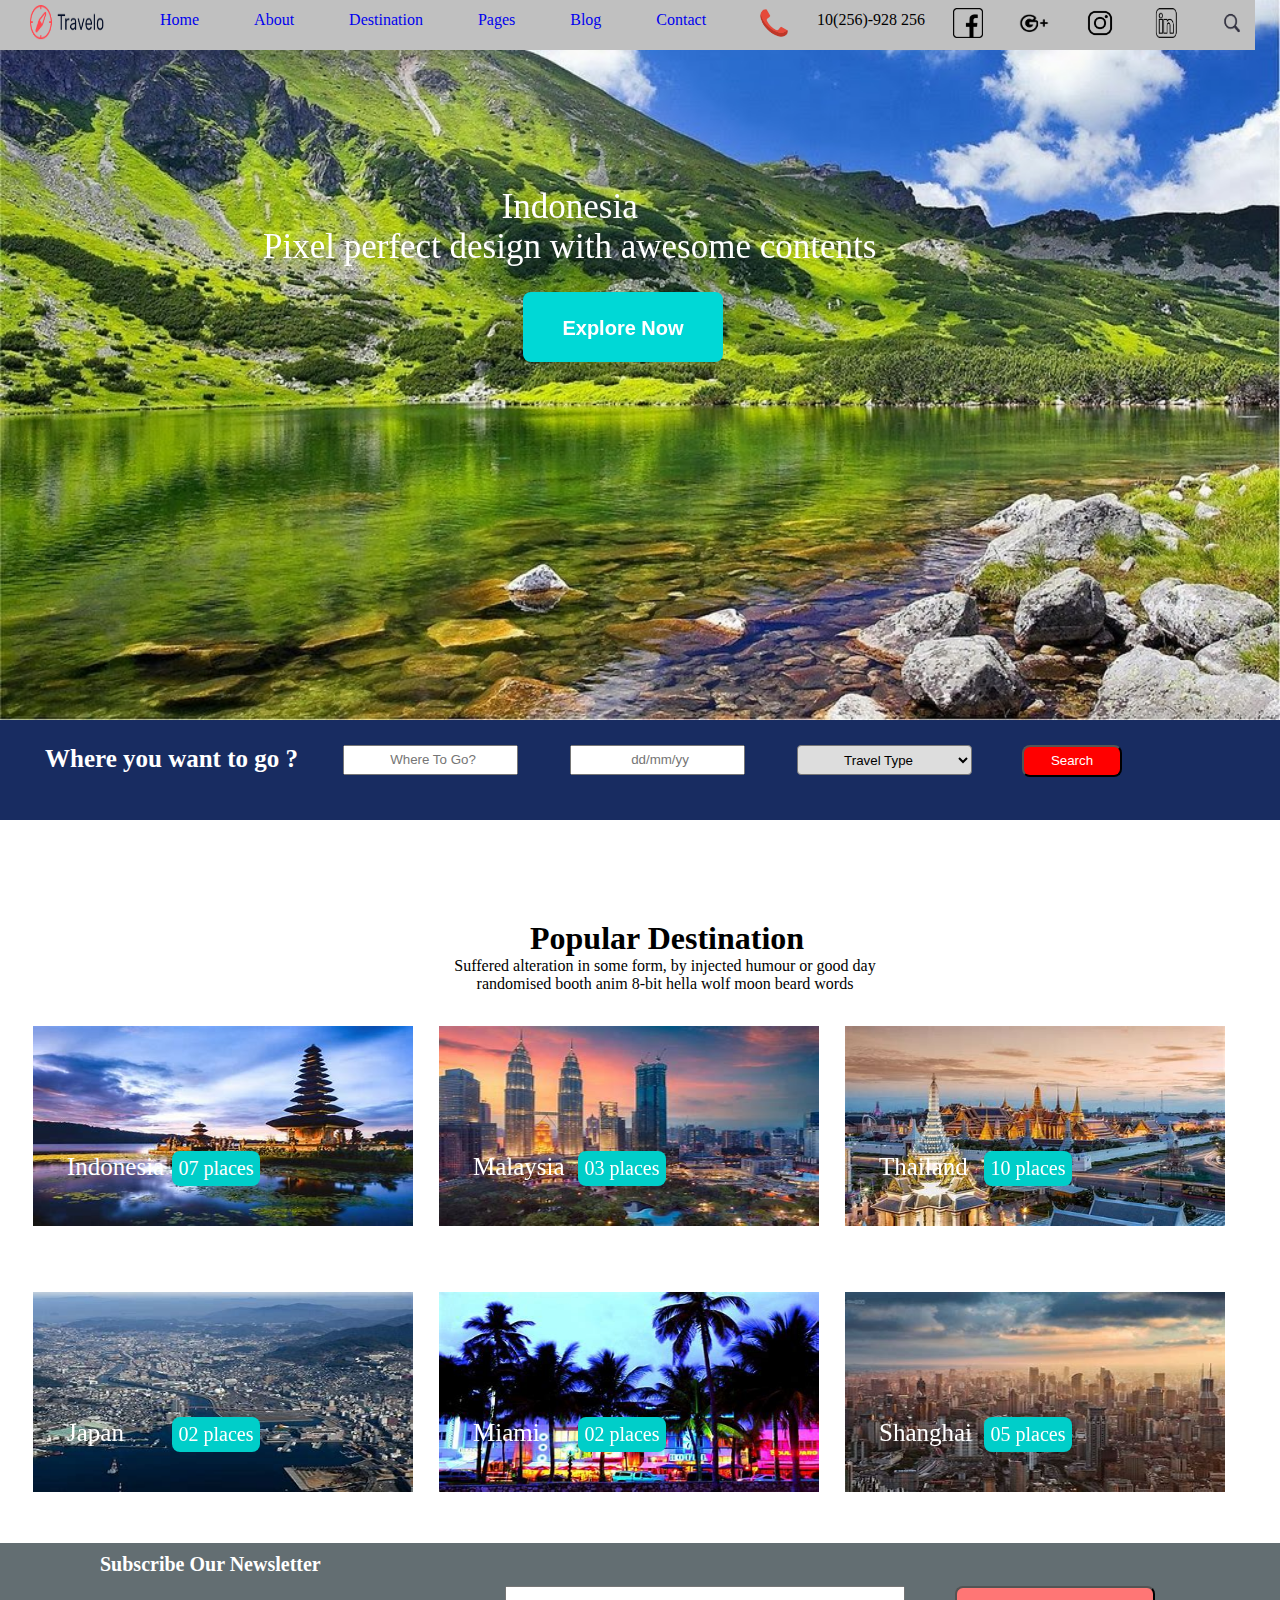
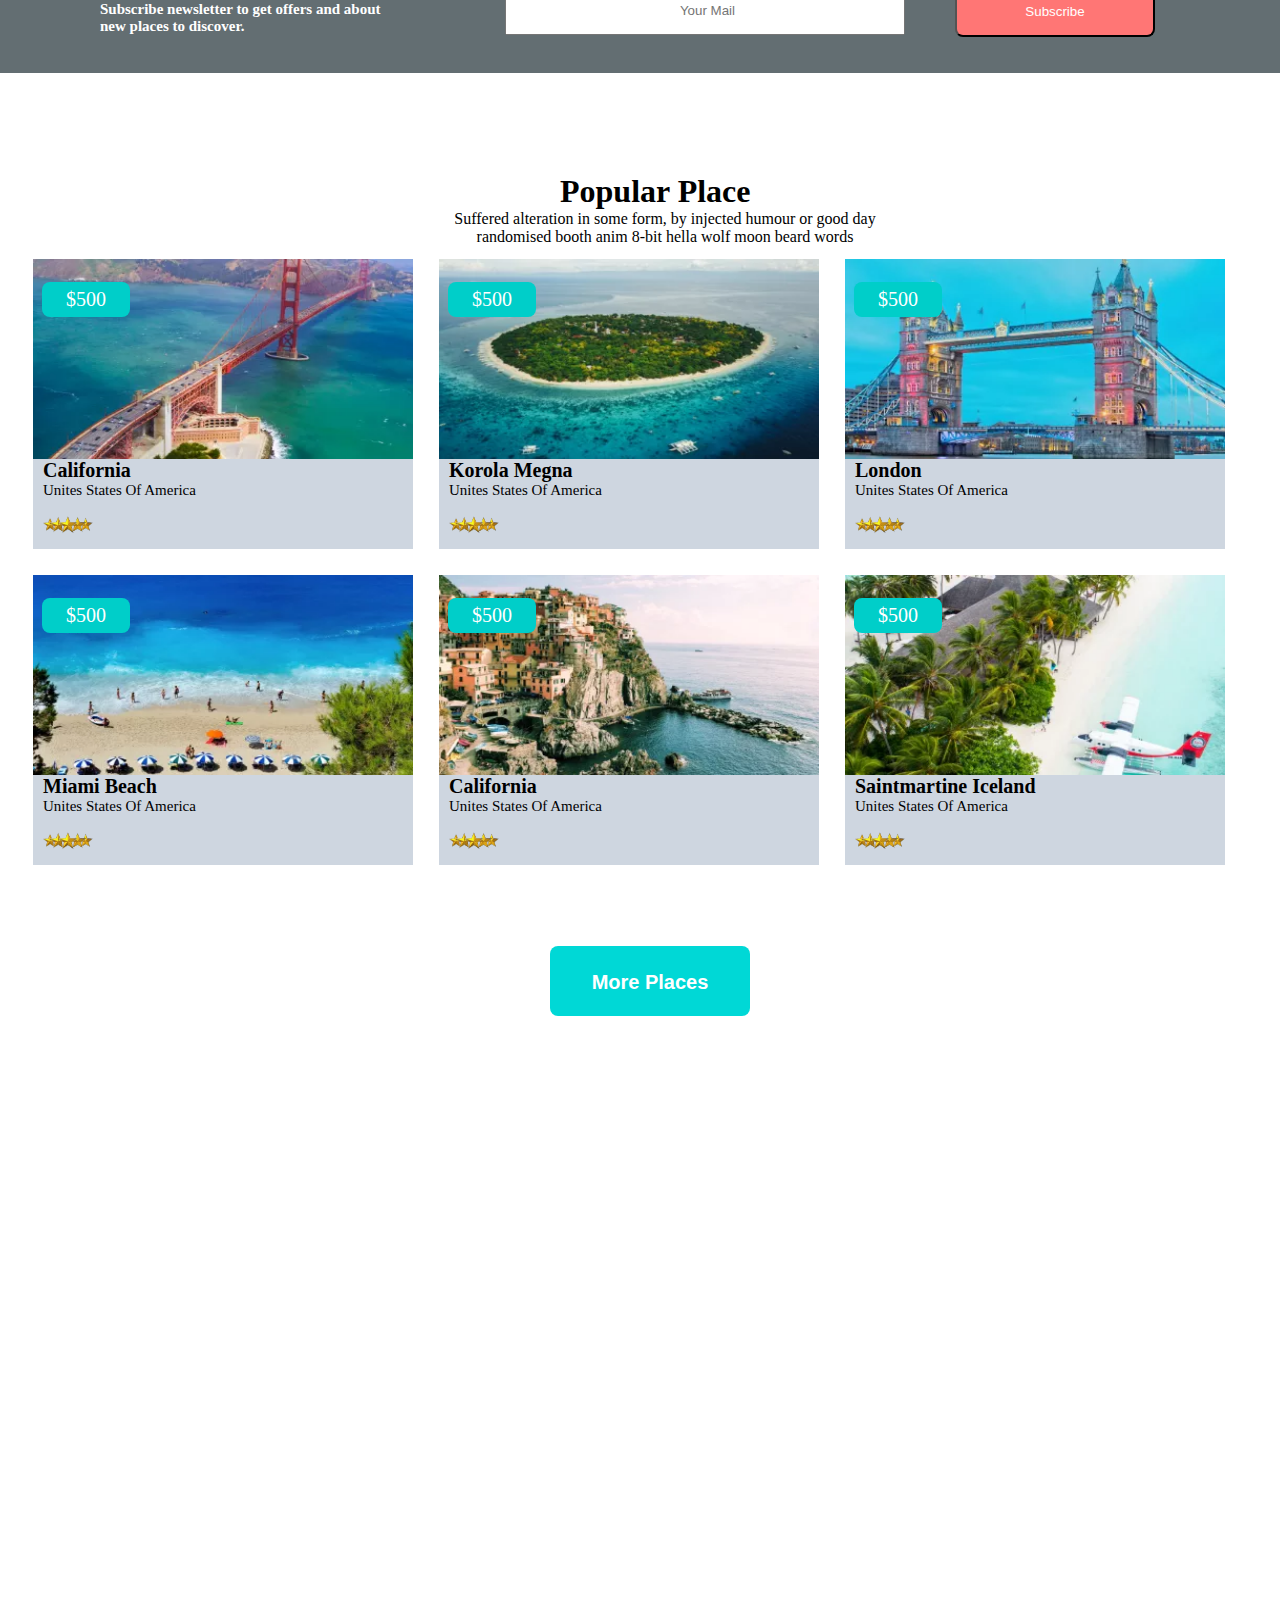
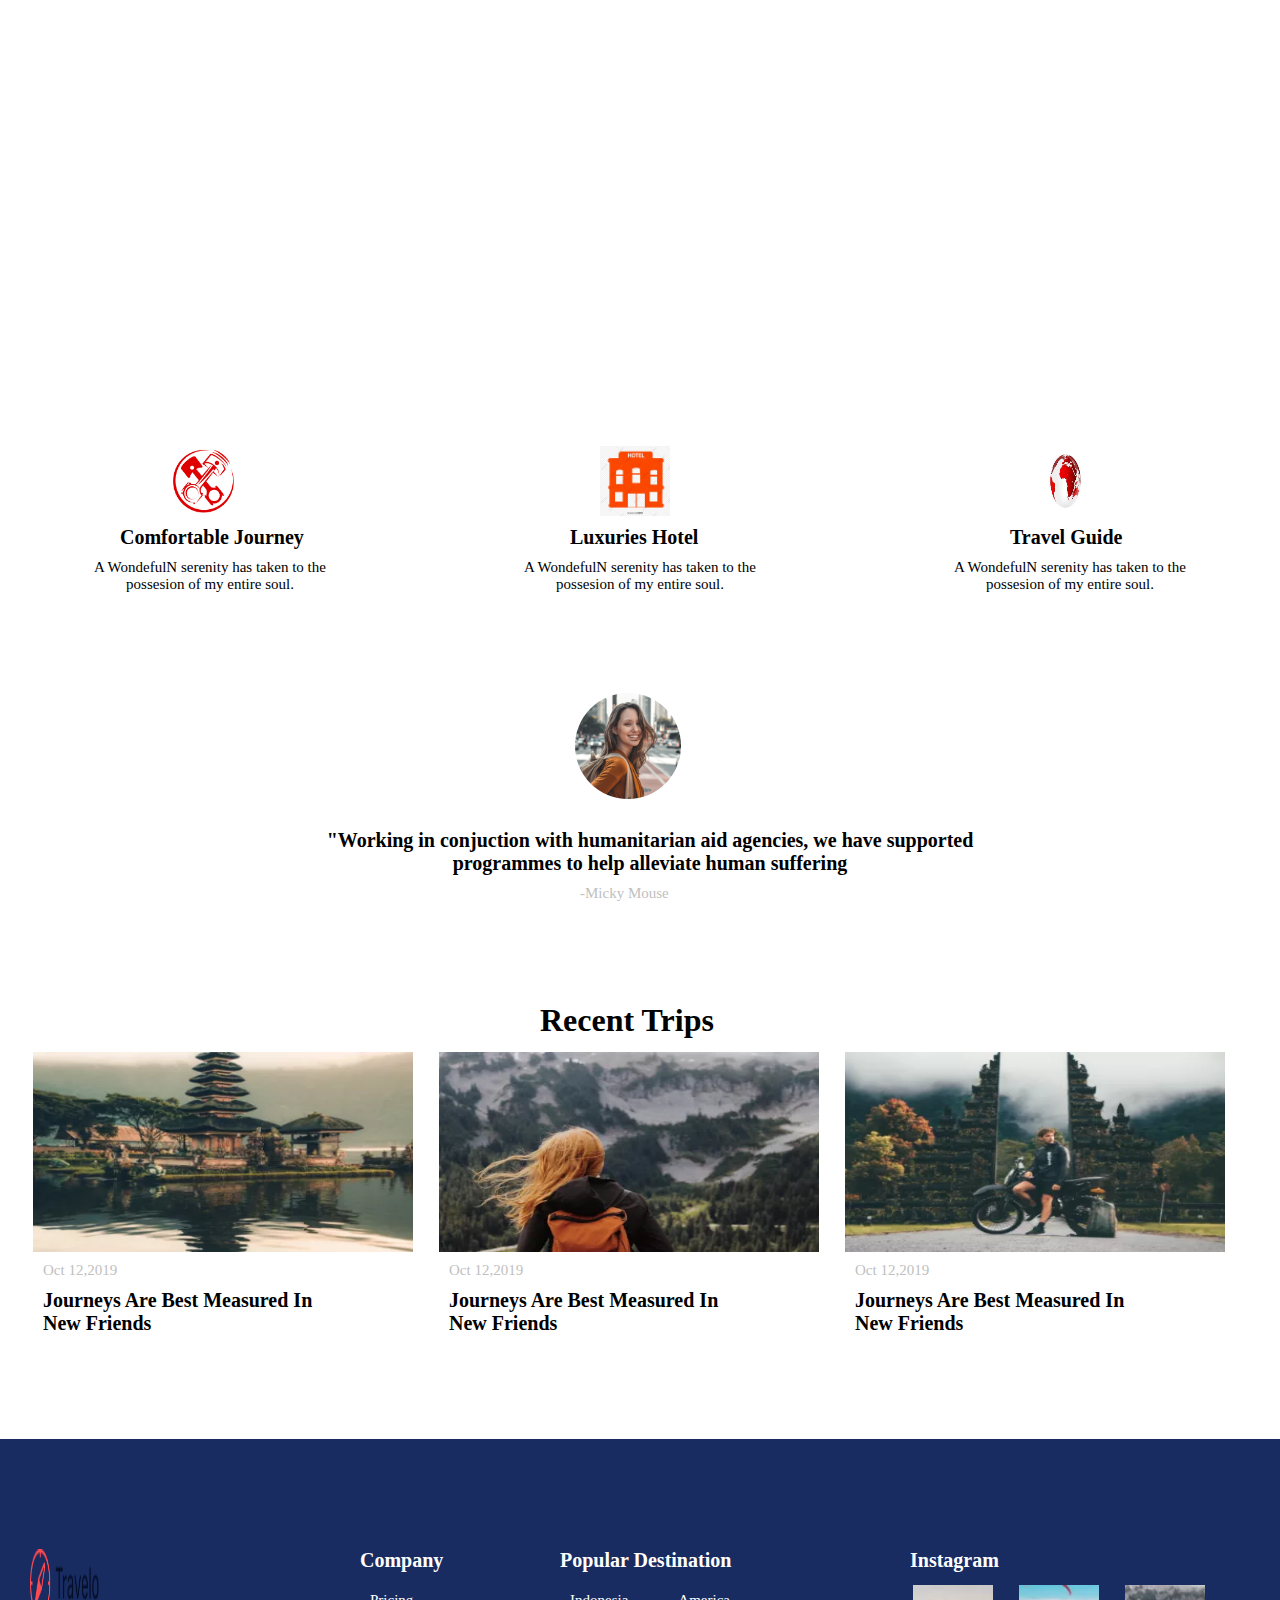
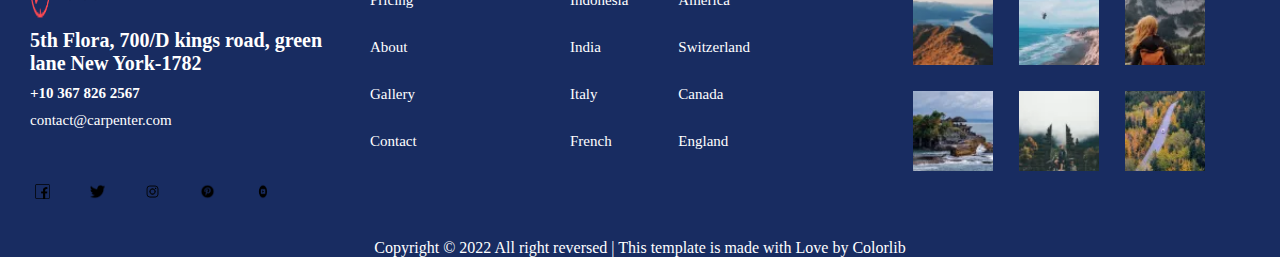
<file: index.html>
<!DOCTYPE hmtl>
<html>

	<head>
		<title>Tugas UTS Web Development</title>
		<link rel = "stylesheet" type="text/css" href="Uts.css">
	</head>
	
	<body>
		<div class="container">
	<header>
		<div class="Atas">
		
		<div class="Kiri">
		<img src="images/logo.png">
		</div>
		
		<div class="Kanan">
			<nav>
				<ul>
					<li><a href="#">Home</a></li>
					<li><a href="#">About</a></li>
					<li><a href="#">Destination</a></li>
					<li><a href="#">Pages</a>
				<ul>
					<li><a href="#">Destination Details</a></li>
					<li><a href="#">Elements</a></li>
					</li>
				</ul>
					<li><a href="#">Blog</a>
				<ul>
					<li><a href="blog.html">Blog</a></li>
					<li><a href="#">Single-Blog</a></li>
				</ul>
					</li>
					<li><a href="map.html">Contact</a></li>
		
					<li><img src="images/1.png"></li>
					<li>10(256)-928 256</li>
					<li><img src="images/2.png"></li>
					<li><img src="images/3.png"></li>
					<li><img src="images/4.png"></li>
					<li><img src="images/5.png"></li>
					<li><img src="images/6.png"></li>
				</ul>
			</nav>
		</div>
		
		</div>
	</header>
		</div>
	</body>
	
	<article>
		<div class="foto">
		
			<a  target="_blank" href="images/12.png">
				<img src="images/12.png">
			</a>
		<div class="keterangan">
			<p>Indonesia</p>
			<p>Pixel perfect design with awesome contents</p>
			
		<div class="Box">
			<h2>Explore Now</h2>
		</div>
		
		</div>
		
		</div>
		
	</article>
	
		<div class="baru">
			<h2>Where you want to go ?</h2>
			
		<div class="Baru1">
			<input type="text" class="inputText" id="Tujuan" 
			placeholder="Where To Go?" name="">		
		</div>
		
		<div class="Baru2">
			<input type="text" class="inputText" id="Tanggal" 
			placeholder="dd/mm/yy" name="">
		</div>
		
		<div class="Baru3">
			<select>
				<option selected="">Travel Type</option>
				<option>Some Option</option>
				<option>Another Option</option>
			</select>
		</div>
		
		<div class="Baru4">
			<button type="button">Search</button>
		</div>
	
		</div>
		
	<div class="Pertengahan">
		<h1>Popular Destination</h1>
		<p>Suffered alteration in some form, by injected humour or good day</p>
		<p>randomised booth anim 8-bit hella wolf moon beard words</p>
	</div>
	
	
	<div class="Galeri">
	
	<a  target="_blank" href="images/id.png">
			<img src="images/id.png">
	</a>
		<div class="keterangan">Indonesia</div>
		<div class="nomor"><div class="a">07 places</div></div>
	</div>
	
	<div class="Galeri">
		<a  target="_blank" href="images/my.png">
			<img src="images/my.png">
	</a>
		<div class="keterangan">Malaysia</div>
		<div class="nomor"><div class="a">03 places</div></div>
	</div>
	
	<div class="Galeri">
		<a  target="_blank" href="images/th.png">
			<img src="images/th.png">
	</a>
		<div class="keterangan">Thailand</div>
		<div class="nomor"><div class="a">10 places</div></div>
	</div>
	
	<div class="Galeri">
		<a  target="_blank" href="images/jp.png">
			<img src="images/jp.png">
	</a>
		<div class="keterangan">Japan</div>
		<div class="nomor"><div class="a">02 places</div></div>
	</div>
	
	<div class="Galeri">
		<a  target="_blank" href="images/miami.png">
			<img src="images/miami.png">
	</a>
		<div class="keterangan">Miami</div>
		<div class="nomor"><div class="a">02 places</div></div>
	</div>
	
	<div class="Galeri">
		<a  target="_blank" href="images/shanghai.png">
			<img src="images/shanghai.png">
	</a>
		<div class="keterangan">Shanghai</div>
		<div class="nomor"><div class="a">05 places</div></div>
	</div>
	
	<div class="Subs">
	
	<div class="Subs1">
		<h1> Subscribe Our Newsletter </h1>
		<h2> Subscribe newsletter to get offers and about new places to discover.</h2>
	</div>
	
	<div class="Subs2">
		<input type="text" class="inputText" id="Mail" 
		placeholder="Your Mail" name="">
	</div>
	
	<div class="Subs3">
		<button type="button">Subscribe</button>
	</div>

	</div>
	
	<div class="Place">
		<h1>Popular Place</h1>
		<p>Suffered alteration in some form, by injected humour or good day</p>
		<p>randomised booth anim 8-bit hella wolf moon beard words</p>
	</div>
	
	<div class="Gal">
	
	<a  target="_blank" href="images/California.png">
			<img src="images/California.png">
	</a>
		<div class="nomor"><div class="a">$500</div></div>
		<div class="keterangan">
		<h1>California</h1>
		<p>Unites States Of America</p>
		<img src="images/star.png">
		</div>
	</div>
	
	<div class="Gal">
	
	<a  target="_blank" href="images/Korola.png">
			<img src="images/Korola.png">
	</a>
		<div class="nomor"><div class="a">$500</div></div>
		<div class="keterangan">
		<h1>Korola Megna</h1>
		<p>Unites States Of America</p>
		<img src="images/star.png">
		</div>
	</div>
	
	<div class="Gal">
	
	<a  target="_blank" href="images/london.png">
			<img src="images/london.png">
	</a>
		<div class="nomor"><div class="a">$500</div></div>
		<div class="keterangan">
		<h1>London</h1>
		<p>Unites States Of America</p>
		<img src="images/star.png">
		</div>
	</div>
	
	<div class="Gal">
	
	<a  target="_blank" href="images/miamib.png">
			<img src="images/miamib.png">
	</a>
		<div class="nomor"><div class="a">$500</div></div>
		<div class="keterangan">
		<h1>Miami Beach</h1>
		<p>Unites States Of America</p>
		<img src="images/star.png">
		</div>
	</div>
	
	<div class="Gal">
	
	<a  target="_blank" href="images/caf.png">
		<img src="images/caf.png">
	</a>
		<div class="nomor"><div class="a">$500</div></div>
		<div class="keterangan">
		<h1>California</h1>
		<p>Unites States Of America</p>
		<img src="images/star.png">
		</div>
	</div>
	
	<div class="Gal">
	
	<a  target="_blank" href="images/st.png">
		<img src="images/st.png">
	</a>
		<div class="nomor"><div class="a">$500</div></div>
		<div class="keterangan">
		<h1>Saintmartine Iceland</h1>
		<p>Unites States Of America</p>
		<img src="images/star.png">
		</div>
	</div>
	
	<div class="but">
		<h2>More Places</h2>
	</div>
	
	
	<div class="vid">
	
	<iframe width="100%" height="100%" src="https://www.youtube.com/embed/YqPp4HCNHE4" title="YouTube video player" frameborder="0" allow="accelerometer; autoplay; clipboard-write; encrypted-media; gyroscope; picture-in-picture" allowfullscreen>
	
	</iframe>
	
	</div>
	
	<div class="Akhir">
	
	<div class="Akhir1">
	<img src="images/111.png">
	<h1>Comfortable Journey</h1>
	<p>A WondefulN serenity has taken to the possesion of my entire soul.</p>
	</div>
	
	<div class="Akhir2">
	<img src="images/112.png">
	<h1>Luxuries Hotel</h1>
	<p>A WondefulN serenity has taken to the possesion of my entire soul.</p>
	</div>
	
	<div class="Akhir3">
	<img src="images/114.png">
	<h1>Travel Guide</h1>
	<p>A WondefulN serenity has taken to the possesion of my entire soul.</p>
	</div>
	
	</div>
	
	<div class="pic">
	<img src="images/cewek.png">
	<h1>"Working in conjuction with humanitarian aid agencies, we have supported programmes to help alleviate human suffering</h1>
	<p> -Micky Mouse</p>
	
	</div>
	
	<div class="tolast">
	<h1>Recent Trips</h1>
	</div>
	
	<div class="last">
	
	<a  target="_blank" href="images/a.png">
			<img src="images/a.png">
	</a>
		<div class="keterangan">
		<p>Oct 12,2019</p>
		<h1>Journeys Are Best Measured In New Friends</h1>
		</div>
	</div>
	
	<div class="last">
	
	<a  target="_blank" href="images/a.png">
			<img src="images/b.png">
	</a>
		<div class="keterangan">
		<p>Oct 12,2019</p>
		<h1>Journeys Are Best Measured In New Friends</h1>
		</div>
	</div>
	
	<div class="last">
	
	<a  target="_blank" href="images/a.png">
			<img src="images/c.png">
	</a>
		<div class="keterangan">
		<p>Oct 12,2019</p>
		<h1>Journeys Are Best Measured In New Friends</h1>
		</div>
	</div>

	<div class="jul">
	
	<div class="jul1">
	
	<div class="julio">
	<img src="images/logo.png">
	<h1> 5th Flora, 700/D kings road, green lane New York-1782</h1>
	<h2>+10 367 826 2567</h2>
	<p>contact@carpenter.com</p>
	</div>
	
	<div class="lim">
	<img src="images/2.png">
	<img src="images/tw1.png">
	<img src="images/4.png">
	<img src="images/p1.png">
	<img src="images/yt1.png">
	</div>
	
	</div>
	
	<div class="jul2">
	<h1>Company</h1>
	<p>Pricing</p>
	<p>About</p>
	<p>Gallery</p>
	<p>Contact</p>
	</div>
	
	<div class="jul3">
	<h1>Popular Destination</h1>
	
	<div class="julio">
	<p>Indonesia</p>
	<p>India</p>
	<p>Italy</p>
	<p>French</p>
	
	</div>
	
	<div class="lim">
	<p>America</p>
	<p>Switzerland</p>
	<p>Canada</p>
	<p>England</p>
	
	</div>
	</div>
	
	<div class="julx">
	<h1>Instagram</h1>
	<div class="jul4">
	<a  target="_blank" href="images/q.png">
		<img src="images/q.png">
	</a>
	</div>
	
	<div class="jul4">
	<a  target="_blank" href="images/w.png">
		<img src="images/w.png">
	</a>
	</div>
	
	<div class="jul4">
	<a  target="_blank" href="images/e.png">
		<img src="images/e.png">
	</a>
	</div>
	
	<div class="jul4">
	<a  target="_blank" href="images/r.png">
		<img src="images/r.png">
	</a>
	</div>
	
	<div class="jul4">
	<a  target="_blank" href="images/t.png">
		<img src="images/t.png">
	</a>
	</div>
	
	<div class="jul4">
	<a  target="_blank" href="images/y.png">
		<img src="images/y.png">
	</a>
	</div>
	
	</div>
	</div>

<footer>
	Copyright &copy; 2022 All right reversed | This template is made with Love by Colorlib
</footer>
</html>
</file>
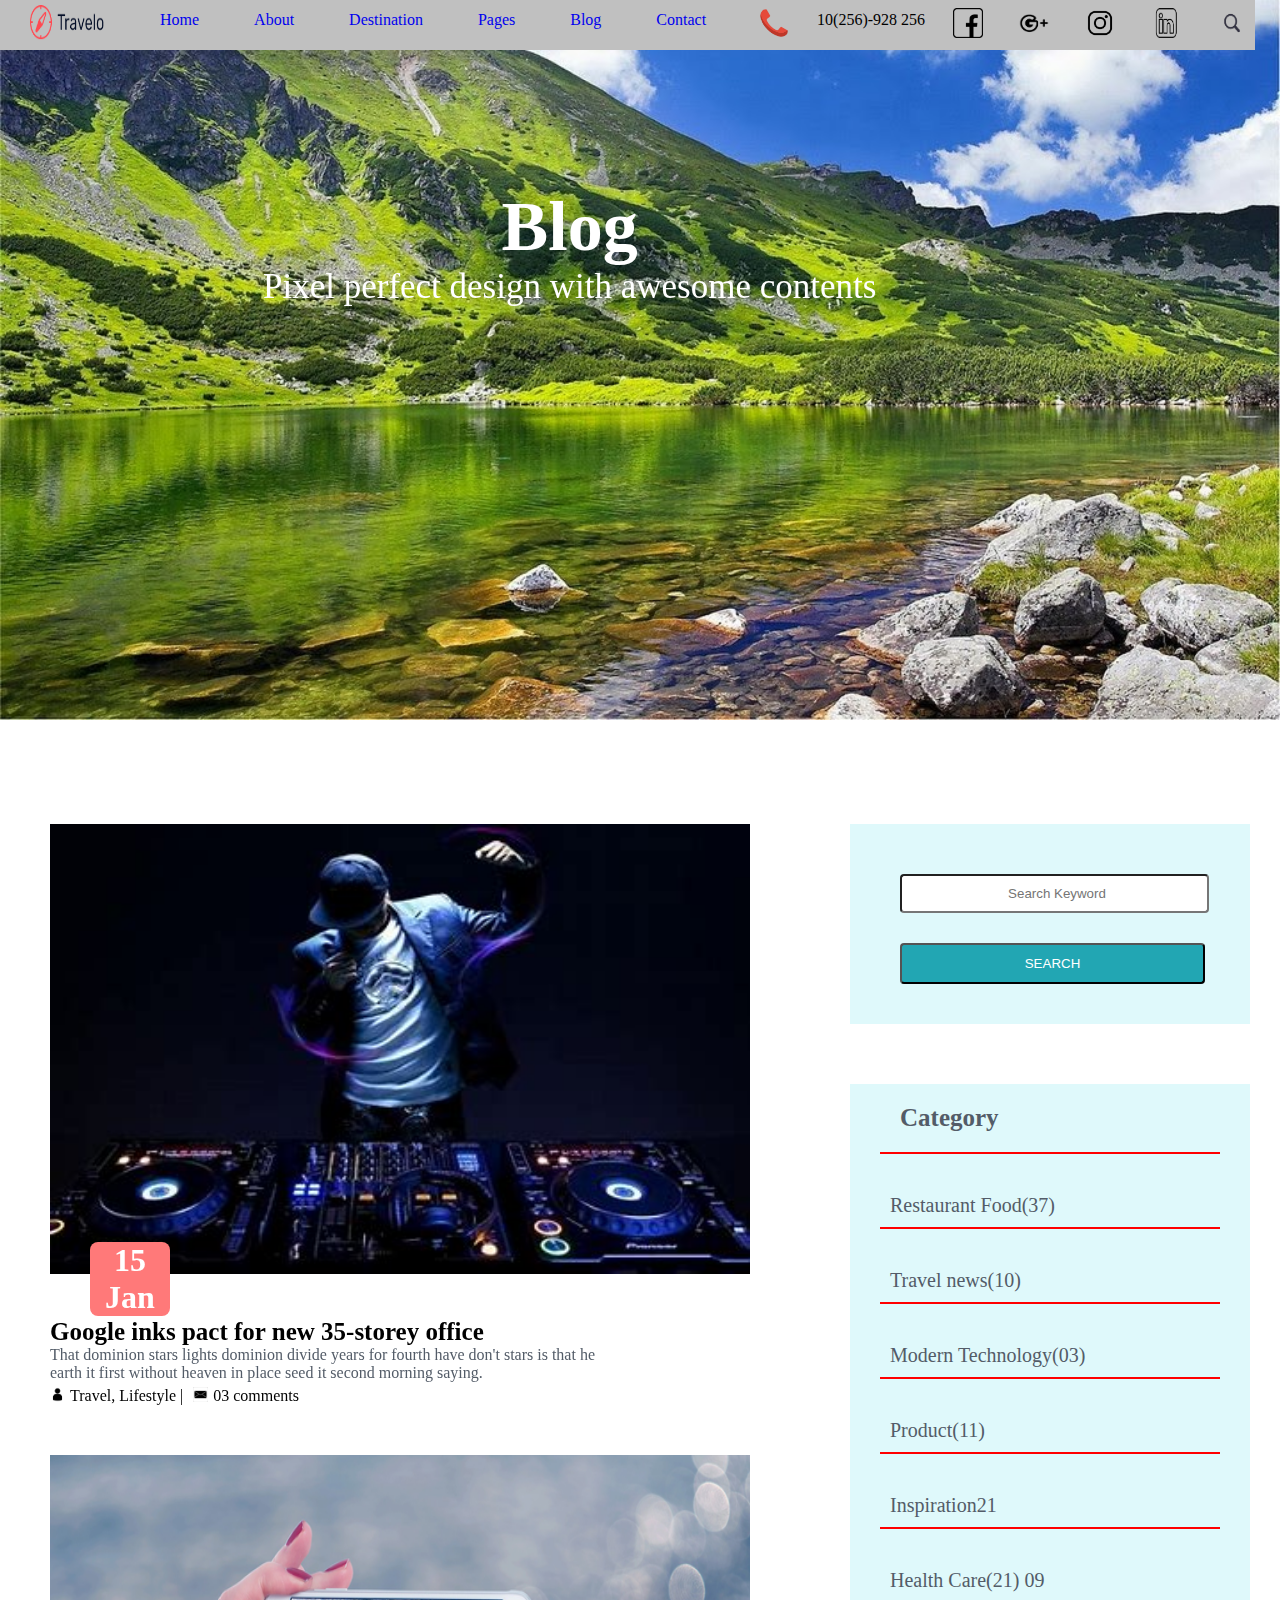
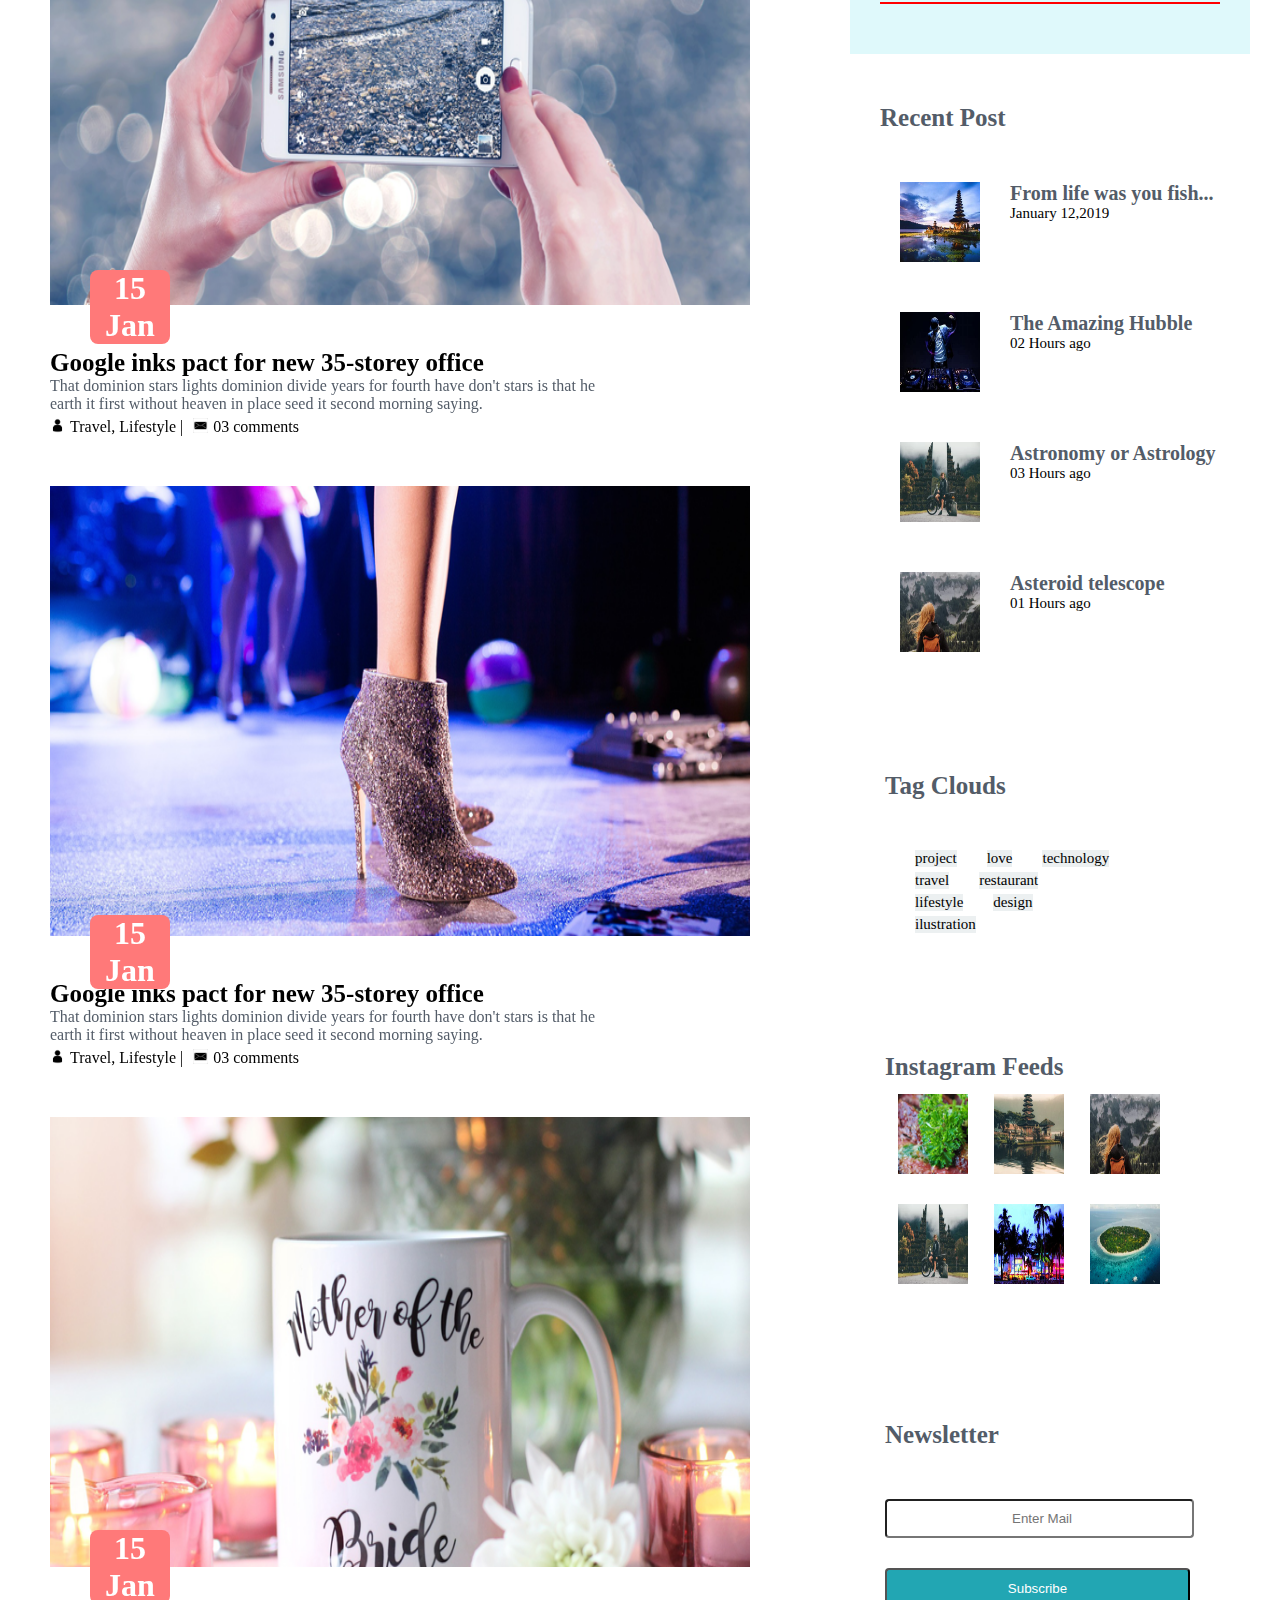
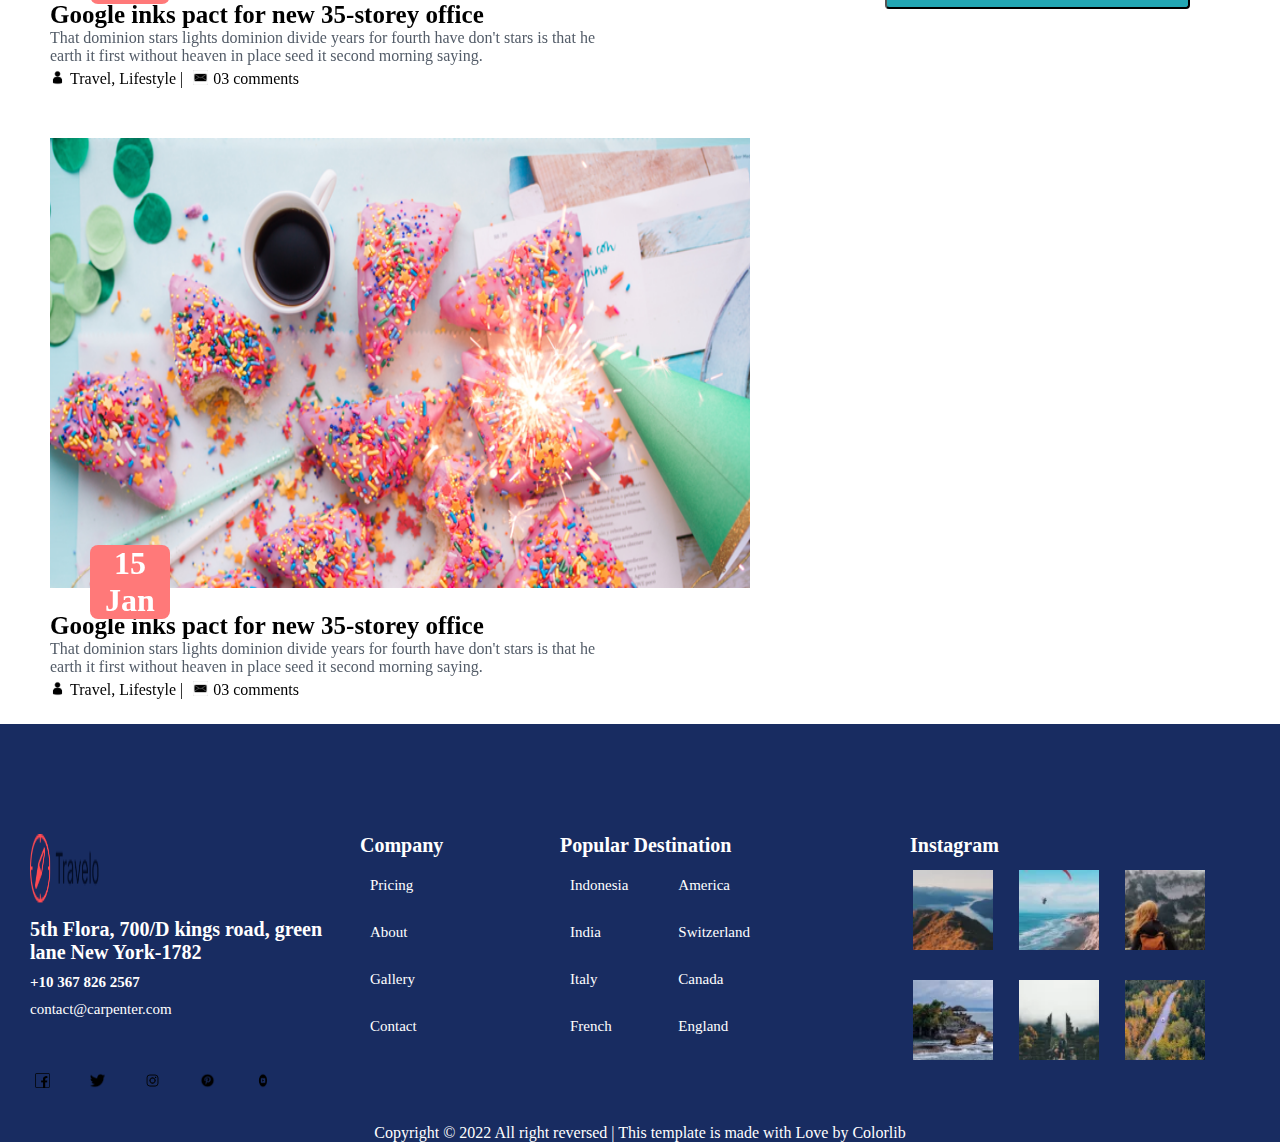
<file: blog.html>
<!DOCTYPE html>
<html>
	<head>
		<title>Tugas UTS Web Development</title>
		<link rel = "stylesheet" type="text/css" href="blog.css">
	</head>
	
	<body>
		<div class="container">
	<header>
		<div class="Atas">
		
		<div class="Kiri">
		<img src="images/logo.png">
		</div>
		
		<div class="Kanan">
			<nav>
				<ul>
					<li><a href="index.html">Home</a></li>
					<li><a href="#">About</a></li>
					<li><a href="#">Destination</a></li>
					<li><a href="#">Pages</a>
				<ul>
					<li><a href="#">Destination Details</a></li>
					<li><a href="#">Elements</a></li>
					</li>
				</ul>
					<li><a href="#">Blog</a>
				<ul>
					<li><a href="#">Blog</a></li>
					<li><a href="#">Single-Blog</a></li>
				</ul>
					</li>
					<li><a href="#">Contact</a></li>
		
					<li><img src="images/1.png"></li>
					<li>10(256)-928 256</li>
					<li><img src="images/2.png"></li>
					<li><img src="images/3.png"></li>
					<li><img src="images/4.png"></li>
					<li><img src="images/5.png"></li>
					<li><img src="images/6.png"></li>
				</ul>
			</nav>
		</div>
		
		</div>
	</header>
		</div>
	</body>

	<article>
		<div class="foto">
		
			<a  target="_blank" href="images/12.png">
				<img src="images/12.png">
			</a>
		<div class="keterangan">
			<h1>Blog</h1>
			<p>Pixel perfect design with awesome contents</p>
				
		</div>
		
		</div>
		
	</article>
	
	<div class="gambar">
	<div class="gambarA">
	<div class="gambar0">
	<a target="blank" href="images/dj.png">
		<img src="images/dj.png">
	</a>
	<h1>15 Jan</h1>
	</div>
	
	<div class="keterangan">
	<h1>Google inks pact for new 35-storey office</h1>
	<p>That dominion stars lights dominion divide years for fourth have don't stars is that he earth it first without heaven in place seed it second morning saying.</p>
	</div>
	
	<div class="gambar1">
	<img src="images/ht1.png">
	<p> Travel, Lifestyle |</p>
	</div>
	
	<div class="gambar2">
	<img src="images/ps1.png">
	<p> 03 comments</p>
	</div>
	</div>	
	
	
	<div class="gambarB">
	<div class="gambar0">
	<a target="blank" href="images/hehe.png">
		<img src="images/hehe.png">
	</a>
	<h1>15 Jan</h1>
	</div>
	
	<div class="keterangan">
	<h1>Google inks pact for new 35-storey office</h1>
	<p>That dominion stars lights dominion divide years for fourth have don't stars is that he earth it first without heaven in place seed it second morning saying.</p>
	</div>
	
	<div class="gambar1">
	<img src="images/ht1.png">
	<p> Travel, Lifestyle |</p>
	</div>
	
	<div class="gambar2">
	<img src="images/ps1.png">
	<p> 03 comments</p>
	</div>
	</div>
	
	
	<div class="gambarC">
	<div class="gambar0">
	<a target="blank" href="images/spt.png">
		<img src="images/spt.png">
	</a>
	<h1>15 Jan</h1>
	</div>
	
	<div class="keterangan">
	<h1>Google inks pact for new 35-storey office</h1>
	<p>That dominion stars lights dominion divide years for fourth have don't stars is that he earth it first without heaven in place seed it second morning saying.</p>
	</div>
	
	<div class="gambar1">
	<img src="images/ht1.png">
	<p> Travel, Lifestyle |</p>
	</div>
	
	<div class="gambar2">
	<img src="images/ps1.png">
	<p> 03 comments</p>
	</div>
	</div>
	
	
	
	<div class="gambarD">
	<div class="gambar0">
	<a target="blank" href="images/gls.png">
		<img src="images/gls.png">
	</a>
	<h1>15 Jan</h1>
	</div>
	
	<div class="keterangan">
	<h1>Google inks pact for new 35-storey office</h1>
	<p>That dominion stars lights dominion divide years for fourth have don't stars is that he earth it first without heaven in place seed it second morning saying.</p>
	</div>
	
	<div class="gambar1">
	<img src="images/ht1.png">
	<p> Travel, Lifestyle |</p>
	</div>
	
	<div class="gambar2">
	<img src="images/ps1.png">
	<p> 03 comments</p>
	</div>
	</div>
	
	
	<div class="gambarE">
	<div class="gambar0">
	<a target="blank" href="images/kue.png">
		<img src="images/kue.png">
	</a>
	<h1>15 Jan</h1>
	</div>
	
	<div class="keterangan">
	<h1>Google inks pact for new 35-storey office</h1>
	<p>That dominion stars lights dominion divide years for fourth have don't stars is that he earth it first without heaven in place seed it second morning saying.</p>
	</div>
	
	<div class="gambar1">
	<img src="images/ht1.png">
	<p> Travel, Lifestyle |</p>
	</div>
	
	<div class="gambar2">
	<img src="images/ps1.png">
	<p> 03 comments</p>
	</div>
	</div>
	</div>
	
	<div class="ket">
	
	<div class="ket1">
	
		<input type="text" class="inputText" id="Tujuan" 
		placeholder="Search Keyword" name="">	
		
		<button type="button">SEARCH</button>
		
	</div>
	
	<div class="ket2">
	<h1>Category </h1>
	<p>Restaurant Food(37)</p>
	<p>Travel news(10)</p>
	<p>Modern Technology(03)</p>
	<p>Product(11)</p>
	<p>Inspiration21</p>
	<p>Health Care(21) 09</p>
	
	</div>
	
	<div class="ket3">
	<h1>Recent Post</h1>
	
	<div class="kanan1">
	<img src="images/id.png">
	<h1>From life was you fish...</h1>
	<p>January 12,2019</p>
	</div>
	
	<div class="kanan2">
	<img src="images/dj.png">
	<h1>The Amazing Hubble</h1>
	<p>02 Hours ago</p>
	</div>
	
	<div class="kanan3">
	<img src="images/c.png">
	<h1>Astronomy or Astrology</h1>
	<p>03 Hours ago</p>
	</div>
	
	<div class="kanan4">
	<img src="images/b.png">
	<h1>Asteroid telescope</h1>
	<p>01 Hours ago</p>
	</div>
	
	</div>
	
	<div class="ket4">
	<h1>Tag Clouds</h1>
	<div class="kiri1">
	<p>project</p>
	<p>love</p>
	<p>technology</p>
	</div>
	
	<div class="kiri2">
	<p>travel</p>
	<p>restaurant</p>
	</div>
	
	<div class="kiri3">
	<p>lifestyle</p>
	<p>design</p>
	</div>
	
	<div class="kiri4">
	<p>ilustration</p>
	</div>
	
	</div>
	
	<div class="ket5">
	<h1>Instagram Feeds</h1>
	<div class="ketA">
	<a  target="_blank" href="images/ijau.png">
		<img src="images/ijau.png">
	</a>
	</div>
	
	<div class="ketA">
	<a  target="_blank" href="images/a.png">
		<img src="images/a.png">
	</a>
	</div>


	<div class="ketA">
	<a  target="_blank" href="images/b.png">
		<img src="images/b.png">
	</a>
	</div>

	
	
	<div class="ketA">
	<a  target="_blank" href="images/c.png">
		<img src="images/c.png">
	</a>
	</div>
	
	
	<div class="ketA">
	<a  target="_blank" href="images/miami.png">
		<img src="images/miami.png">
	</a>
	</div>
	
	<div class="ketA">
	<a  target="_blank" href="images/Korola.png">
		<img src="images/Korola.png">
	</a>
	</div>

	</div>
	
	<div class="ket6">
	<h1>Newsletter</h1>
	
		<input type="text" class="inputText" id="Tujuan" 
		placeholder="Enter Mail" name="">	
		
		<button type="button">Subscribe</button>
	
	</div>
	
	</div>
	
	<div class="jul">
	
	<div class="jul1">
	
	<div class="julio">
	<img src="images/logo.png">
	<h1> 5th Flora, 700/D kings road, green lane New York-1782</h1>
	<h2>+10 367 826 2567</h2>
	<p>contact@carpenter.com</p>
	</div>
	
	<div class="lim">
	<img src="images/2.png">
	<img src="images/tw1.png">
	<img src="images/4.png">
	<img src="images/p1.png">
	<img src="images/yt1.png">
	</div>
	
	</div>
	
	<div class="jul2">
	<h1>Company</h1>
	<p>Pricing</p>
	<p>About</p>
	<p>Gallery</p>
	<p>Contact</p>
	</div>
	
	<div class="jul3">
	<h1>Popular Destination</h1>
	
	<div class="julio">
	<p>Indonesia</p>
	<p>India</p>
	<p>Italy</p>
	<p>French</p>
	
	</div>
	
	<div class="lim">
	<p>America</p>
	<p>Switzerland</p>
	<p>Canada</p>
	<p>England</p>
	
	</div>
	</div>
	
	<div class="julx">
	<h1>Instagram</h1>
	<div class="jul4">
	<a  target="_blank" href="images/q.png">
		<img src="images/q.png">
	</a>
	</div>
	
	<div class="jul4">
	<a  target="_blank" href="images/w.png">
		<img src="images/w.png">
	</a>
	</div>
	
	<div class="jul4">
	<a  target="_blank" href="images/e.png">
		<img src="images/e.png">
	</a>
	</div>
	
	<div class="jul4">
	<a  target="_blank" href="images/r.png">
		<img src="images/r.png">
	</a>
	</div>
	
	<div class="jul4">
	<a  target="_blank" href="images/t.png">
		<img src="images/t.png">
	</a>
	</div>
	
	<div class="jul4">
	<a  target="_blank" href="images/y.png">
		<img src="images/y.png">
	</a>
	</div>
	
	</div>
	</div>

<footer>
	Copyright &copy; 2022 All right reversed | This template is made with Love by Colorlib
</footer>
</html>
</file>
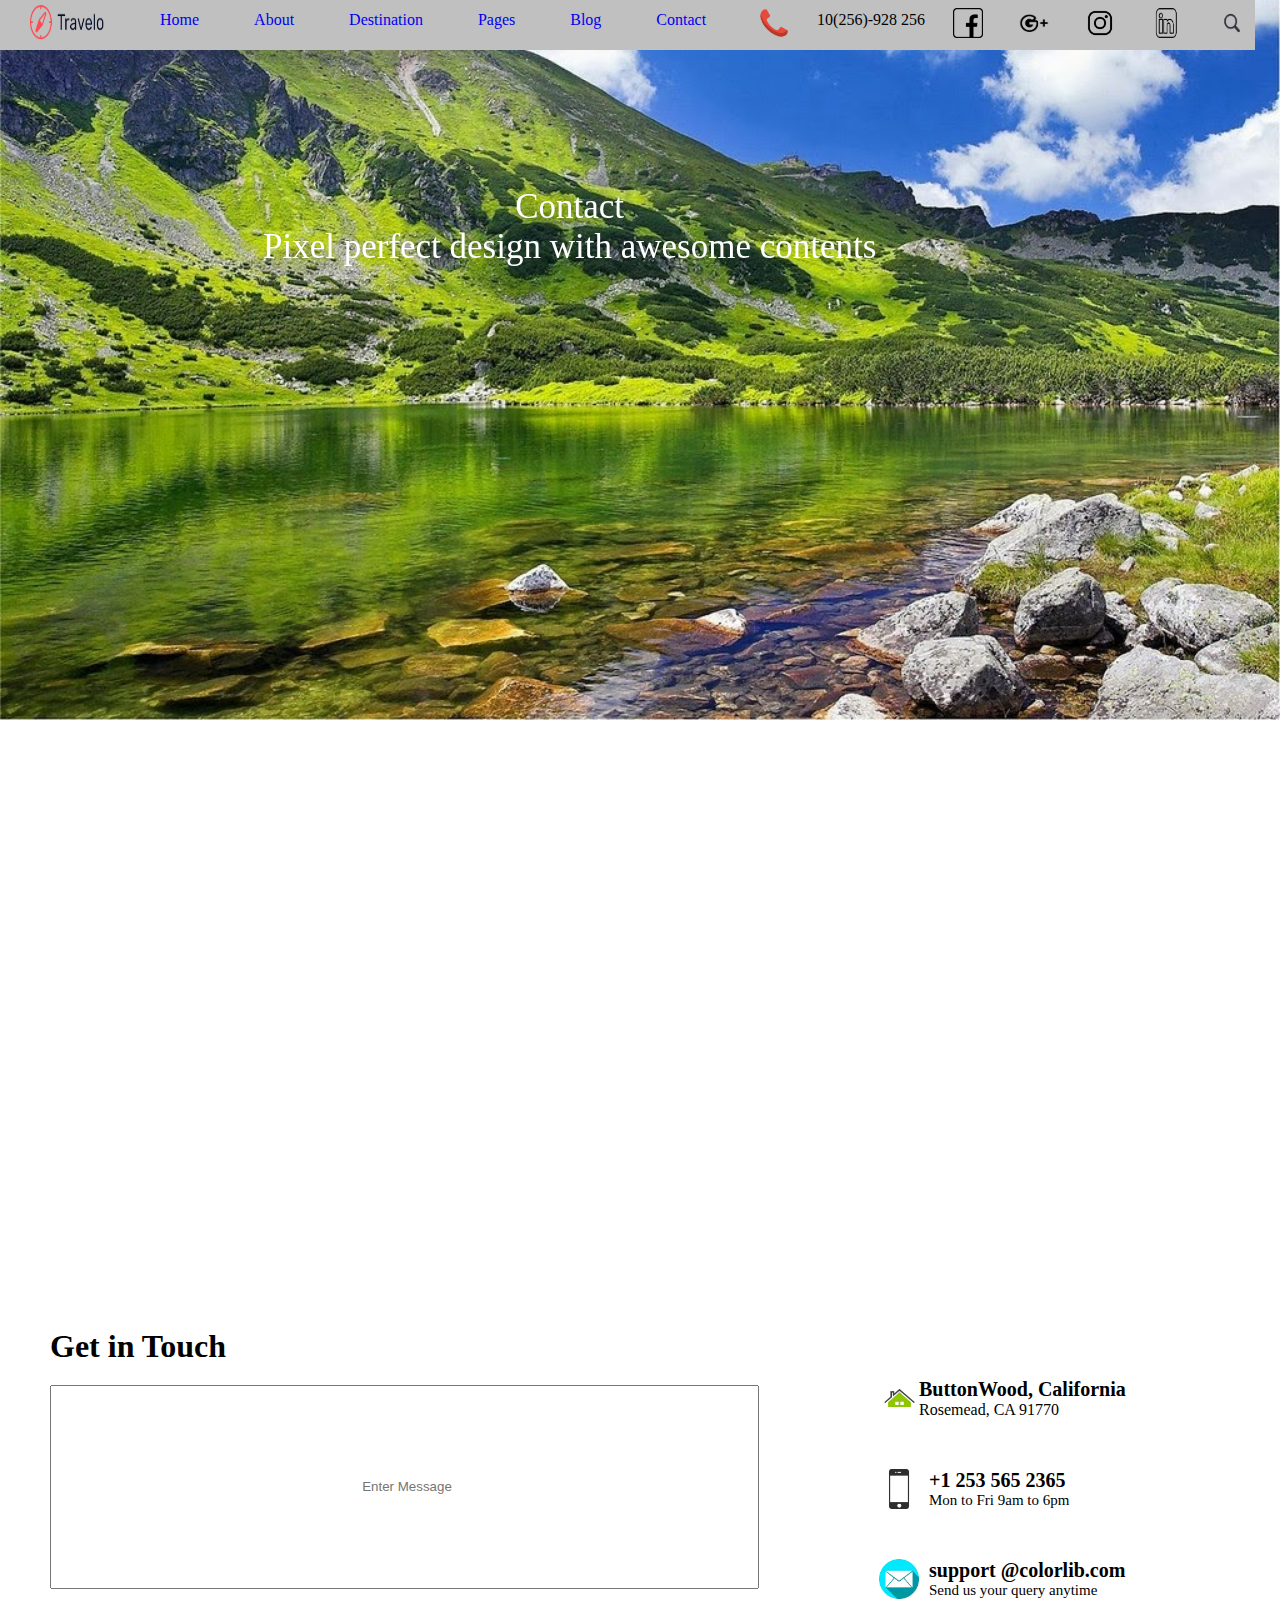
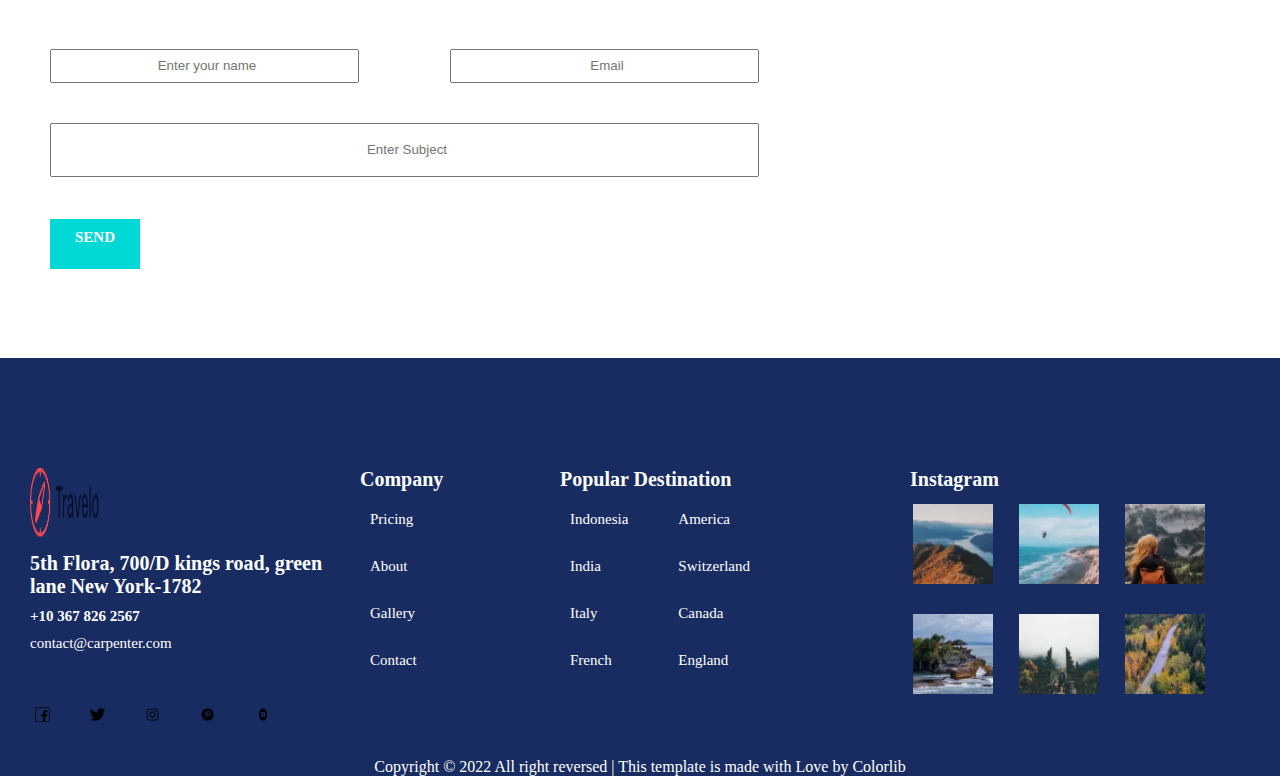
<file: map.html>
<!DOCTYPE html>
<html>
	<head>
		<title>Tugas UTS Web Development</title>
		<link rel = "stylesheet" type="text/css" href="map.css">
	</head>
	
	<body>
		<div class="container">
	<header>
		<div class="Atas">
		
		<div class="Kiri">
		<img src="images/logo.png">
		</div>
		
		<div class="Kanan">
			<nav>
				<ul>
					<li><a href ="index.html">Home</a></li>
					<li><a href="#">About</a></li>
					<li><a href="#">Destination</a></li>
					<li><a href="#">Pages</a>
				<ul>
					<li><a href="#">Destination Details</a></li>
					<li><a href="#">Elements</a></li>
					</li>
				</ul>
					<li><a href="#">Blog</a>
				<ul>
					<li><a href="#">Blog</a></li>
					<li><a href="#">Single-Blog</a></li>
				</ul>
					</li>
					<li><a href="#">Contact</a></li>
		
					<li><img src="images/1.png"></li>
					<li>10(256)-928 256</li>
					<li><img src="images/2.png"></li>
					<li><img src="images/3.png"></li>
					<li><img src="images/4.png"></li>
					<li><img src="images/5.png"></li>
					<li><img src="images/6.png"></li>
				</ul>
			</nav>
		</div>
		
		</div>
	</header>
		</div>
	</body>

	<article>
		<div class="foto">
		
			<a  target="_blank" href="images/12.png">
				<img src="images/12.png">
			</a>
		<div class="keterangan">
			<p>Contact</p>
			<p>Pixel perfect design with awesome contents</p>
				
		</div>
		
		</div>
		
	</article>
	
	<div class="kontak">
			<iframe src="https://www.google.com/maps/embed?pb=!1m18!1m12!1m3!1d3966.711682894921!2d106.7867981140435!3d-6.16934796217466!2m3!1f0!2f0!3f0!3m2!1i1024!2i768!4f13.1!3m3!1m2!1s0x2e69f65c9acbaccb%3A0xa5418424ff16c58a!2sUniversitas%20Tarumanagara%2C%20Jl.%20Letjen%20S.%20Parman%2C%20RT.6%2FRW.16%2C%20Tomang%2C%20Kec.%20Grogol%20petamburan%2C%20Kota%20Jakarta%20Barat%2C%20Daerah%20Khusus%20Ibukota%20Jakarta%2011440!5e0!3m2!1sen!2sid!4v1661862267920!5m2!1sen!2sid" width="100%" height="500px" style="border:0;" allowfullscreen="" loading="lazy" referrerpolicy="no-referrer-when-downgrade"></iframe>
	</div>
	
	<div class="tengah">
	
	<h1>Get in Touch</h1>
	<input type="text" class="inputText" id="Mail" 
	placeholder="Enter Message" name="">
	
	<div class="tengah1">
	
	<div class="tengah11">
	<input type="text" class="inputText" id="Mail" 
	placeholder="Enter your name" name="">
	</div>
	
	<div class="tengah12">
	<input type="text" class="inputText" id="Mail" 
	placeholder="Email" name="">
	</div>
	
	
	</div>
	
	<div class="tengah2">
	<input type="text" class="inputText" id="Mail" 
	placeholder="Enter Subject" name="">
	</div>
	
	<div class="tengah3">
	<h1>SEND</h1>
	</div>
	
	</div>
	
	
	<div class="kanan">
	
	<div class="kanan1">
	<img src="images/rumah1.png">
	<h1>ButtonWood, California</h1>
	<p>Rosemead, CA 91770</p>
	</div>
	
	<div class="kanan2">
	<img src="images/telpon1.png">
	<h1>+1 253 565  2365</h1>
	<p>Mon to Fri 9am to 6pm</p>
	</div>
	
	<div class="kanan3">
	<img src="images/surat1.png">
	<h1>support @colorlib.com</h1>
	<p>Send us your query anytime</p>
	</div>
	
	</div>
	
	
	<div class="jul">
	
	<div class="jul1">
	
	<div class="julio">
	<img src="images/logo.png">
	<h1> 5th Flora, 700/D kings road, green lane New York-1782</h1>
	<h2>+10 367 826 2567</h2>
	<p>contact@carpenter.com</p>
	</div>
	
	<div class="lim">
	<img src="images/2.png">
	<img src="images/tw1.png">
	<img src="images/4.png">
	<img src="images/p1.png">
	<img src="images/yt1.png">
	</div>
	
	</div>
	
	<div class="jul2">
	<h1>Company</h1>
	<p>Pricing</p>
	<p>About</p>
	<p>Gallery</p>
	<p>Contact</p>
	</div>
	
	<div class="jul3">
	<h1>Popular Destination</h1>
	
	<div class="julio">
	<p>Indonesia</p>
	<p>India</p>
	<p>Italy</p>
	<p>French</p>
	
	</div>
	
	<div class="lim">
	<p>America</p>
	<p>Switzerland</p>
	<p>Canada</p>
	<p>England</p>
	
	</div>
	</div>
	
	<div class="julx">
	<h1>Instagram</h1>
	<div class="jul4">
	<a  target="_blank" href="images/q.png">
		<img src="images/q.png">
	</a>
	</div>
	
	<div class="jul4">
	<a  target="_blank" href="images/w.png">
		<img src="images/w.png">
	</a>
	</div>
	
	<div class="jul4">
	<a  target="_blank" href="images/e.png">
		<img src="images/e.png">
	</a>
	</div>
	
	<div class="jul4">
	<a  target="_blank" href="images/r.png">
		<img src="images/r.png">
	</a>
	</div>
	
	<div class="jul4">
	<a  target="_blank" href="images/t.png">
		<img src="images/t.png">
	</a>
	</div>
	
	<div class="jul4">
	<a  target="_blank" href="images/y.png">
		<img src="images/y.png">
	</a>
	</div>
	
	</div>
	</div>

<footer>
	Copyright &copy; 2022 All right reversed | This template is made with Love by Colorlib
</footer>
	
</html>
</file>
<file: Uts.css>
* {padding; 0; margin:0}

.container {width: auto; margin: auto;  position:fixed;}

header{ height:50px; background-color:silver; top:0px;}

header .Atas .Kiri img {width:75px; height:35px; margin-top:5px; margin-left:30px; float:left; position:absolute;}

nav ul li {float:left; list-style:none; margin-left: 20px;}

nav ul li a{margin-right:15px; text-decoration:none; padding: 3px 10px;}

nav ul li ul{display:none;}

nav ul li:hover  > ul {display: block;}

nav {position:relative; background:#FFFFF; height: 40px; line-height: 40px;}

nav ul li ul {position:absolute;}

nav ul li ul li{float:none; position:relative;}
 
nav ul li:hover {background: #eccc68;}

nav ul li a:hover {color:black;}

nav ul  ul  ul {left:100%; top: 0; width: 200px;}

nav  img{width:30px; height:30px; padding:8px;}

header .Atas .Kanan nav {margin-left:90px; }

.foto {width:auto;  height:auto; }
.foto img{width: 100%; height:auto; }



.foto .keterangan{position:absolute;}

.foto .keterangan {display:block; position:absolute; font-size:35px; top:20%; left:20%; 
	color:white;  text-align:center; padding:7px; font-family:cursive; 
}


.foto .box {background-color:#00d8d6; width:200px; height:70px; margin-left:260px;border-radius:8px; }
.foto .box:hover {background-color:red;}
.foto .box h2 {font-size:20px; margin-top:25px; padding-top:25px; font-family:sans-serif; text-align:center; }

.baru {  background:#182C61; height:100px; position:relative;}
.baru h2{float:left; font-size:25px; margin-left:20px; color:white; padding:25px;}

.baru .Baru1 input{line-height:26px; margin:2px; width:175px; margin-top:25px; margin-left:20px; float:left; text-align:center;}
.baru .Baru1 input.inputText {padding: 0 0 0 5px;}

.baru .Baru2 input{line-height:26px; margin:2px; width:175px; margin-top:25px; margin-left:50px; float:left; text-align:center;}
.baru .Baru2 input.inputText {padding: 0 0 0 5px;}


.baru .Baru3 select { width: 175px; line-height:26px; background-color: #ddd; margin-top:25px; margin-left:50px; border-radius: 4px; float:left; height:30px; text-align:center;}

.baru .Baru4 button{border-radius:8px; width:100px; line-height:26px; background-color: red; color:white; margin-left:50px; float:left; margin-top:25px; text-align:center;}
.baru .Baru4 button:hover{background-color:#22a6b3}

.Pertengahan h1{margin-top:100px; margin-left:530px;}
.Pertengahan p {margin-left:50px; text-align:center;}

.Galeri {width:380px;}
.Galeri img{width: 100%; height:200px; padding:20px;}
.Galeri {float:left; margin:13px;}

.Galeri {position:relative;}
.Galeri .keterangan {position: absolute; width:10%; height:auto; bottom: 25%; left:5%;  font-size: 25px; color:white;
	text-align:center; padding:5px; margin-top:15px; margin-left:30px;
}
.Galeri .keterangan:hover {color:red;}

.Galeri .nomor {position: absolute; width:20%; height:auto;
	background-color:#00cec9; border-radius:8px; bottom: 25%; left:5%;  font-size: 20px; color:white;
	text-align:center; padding:6px; margin-left:140px;
}

.Galeri .nomor:hover {background-color:#ff7675;}

.Subs {margin-top:100px; height:130px; background-color:#636e72;position:relative; margin-top:550px;}
.Subs .Subs1 h1{font-size:20px;  margin-left:90px; padding:10px; margin-top:15px; color:white;}
.Subs .Subs1 h2{font-size:15px; float:left; width:305px; margin-left:100px; margin-top:15px; color:white;}

.Subs .Subs2 input{line-height:45px;  width:400px; margin-bottom:50px; margin-left:100px; float:left; text-align:center;}
.Subs .Subs2 input.inputText {padding: 0 0 0 5px;}

.Subs .Subs3 button{border-radius:8px;width:200px; line-height:45px; background-color: #ff7675; color:white; margin-left:50px; float:left; margin-bottom:50px; text-align:center;}
.Subs .Subs3 button:hover {background-color:#22a6b3}

.Place h1{margin-top:100px; margin-left:560px;}
.Place p {margin-left:50px; text-align:center;}

.Gal {width:380px; margin-top:100px; }
.Gal img{width: 100%; height:200px; margin-left:20px;  }
.Gal {float:left; margin:13px;}
.Gal {position:relative;}

.Gal .nomor {position: absolute; width:20%; height:auto;
	background-color:#00cec9; border-radius:8px; bottom: 25%; left:5%;  font-size: 20px; color:white;
	text-align:center; padding:6px; margin-left:10px; margin-bottom:160px;
}
.Gal .nomor:hover {background-color:red;}

.Gal .keterangan {background-color:#ced6e0; margin-left:20px; width:380px; }
.Gal .keterangan h1{margin-left:10px; font-size:20px;}
.Gal .keterangan h1:hover {color:#ff4757;}
.Gal .keterangan p{margin-left:10px; font-size:15px;}
.Gal .keterangan  img{width:50px; height:50px; margin-left:10px;}

.but {border-radius:8px;background-color:#00d8d6; width:200px; height:70px; margin-left:550px; margin-top:700px; position:relative;}
.but:hover {background-color:red;}
.but h2{font-size:20px; margin-top:25px; padding-top:25px; font-family:sans-serif; text-align:center; color:white;}

.vid iframe { margin-top:30px;}

.Akhir{margin-top:100px;}

.Akhir .Akhir1 {width:330px; float:left;}
.Akhir .Akhir1 img{width:70px; height:70px; float:left; margin-left:170px;}
.Akhir .Akhir1 h1{font-size:20px; margin-left:120px; float:left; margin-top:10px; }
.Akhir .Akhir1 p{font-size:15px; margin-left:90px; float:left; text-align:center; margin-top:10px; }

.Akhir .Akhir2 {width:330px; float:left; margin-left:100px;}
.Akhir .Akhir2 img{width:70px; height:70px; float:left; margin-left:170px;}
.Akhir .Akhir2 h1{font-size:20px; margin-left:140px; float:left; margin-top:10px; }
.Akhir .Akhir2 p{font-size:15px; margin-left:90px; float:left; text-align:center; margin-top:10px; }

.Akhir .Akhir3 {width:330px; float:left; margin-left:100px;}
.Akhir .Akhir3 img{width:70px; height:70px; float:left; margin-left:170px;}
.Akhir .Akhir3 h1{font-size:20px; margin-left:150px; float:left; margin-top:10px; }
.Akhir .Akhir3 p{font-size:15px; margin-left:90px; float:left; text-align:center; margin-top:10px; }

.pic img{margin-top:100px; margin-left:575px;}
.pic h1{font-size:20px; width:700px; margin-left:300px; text-align:center; margin-top:30px;}
.pic p{font-size:15px; margin-left:580px; color:silver; margin-top:10px;}

.tolast h1{margin-top:100px; margin-left:540px;}

.last {width:380px; margin-top:100px; }
.last img{width: 100%; height:200px; margin-left:20px;  }
.last {float:left; margin:13px;}
.last {position:relative;}

.last .keterangan { margin-left:20px; width:380px; }
.last .keterangan  img{width:50px; height:50px; margin-left:10px; }
.last .keterangan p{margin-left:10px; font-size:15px; color:silver; margin-top:10px;}
.last .keterangan h1{margin-left:10px; font-size:20px; width:270px; margin-top:10px;}
.last .keterangan h1:hover {color:#ff4757;}

.jul {margin-top:400px; height:400px; background-color:#182C61;}

.jul .jul1 {width:330px; height:auto; float:left;margin-top:100px;}
.jul .jul1 .julio img{margin-top:10px;width:70px; height:70px; margin-left:30px; }
.jul .jul1 .julio h1{font-size:20px; margin-left:30px;  margin-top:10px; color:white; }
.jul .jul1 .julio h2{font-size:15px; margin-left:30px;  margin-top:10px; color:white;}
.jul .jul1 .julio p{font-size:15px; margin-left:30px;  margin-top:10px; color:white;}

.jul .jul1 .lim img{margin-top:50px;width:15px; height:15px;  margin-left:30px; padding:5px; float:left; border-radius}
.jul .jul1 .lim img:hover{background-color:red;}

.jul .jul2 {width:150px;height:aauto; float:left; margin-top:100px;}
.jul .jul2 h1{font-size:20px; margin-left:30px;  margin-top:10px; color:white; }
.jul .jul2 p{font-size:15px; margin-left:30px;  margin-top:10px; padding:10px;color:white; }
.jul .jul2  p:hover{color:red;}

.jul .jul3 {width:300px; float:left; margin-top:100px; margin-left:50px;}
.jul .jul3 h1{;font-size:20px; margin-left:30px;  margin-top:10px;color:white; }

.jul .jul3 .julio{float:left;}
.jul .jul3 .julio p{ font-size:15px; margin-left:30px;  margin-top:10px; padding:10px; color:white; }
.jul .jul3 .julio p:hover{color:red;}
.jul .jul3 .lim{float:left;}
.jul .jul3 .lim  p{font-size:15px; margin-left:30px;  margin-top:10px; padding:10px; color:white; }
.jul .jul3 .lim p:hover{color:red;}

.jul .julx {float:left;margin-top:100px; width:350px; margin-left:50px;}
.jul .julx h1{ margin-left:30px;font-size:20px; margin-top:10px; color:white; }

.jul .julx .jul4 {width:80px; margin-top:100px; }
.jul .julx .jul4 img{width: 100%; height:80px; margin-left:20px;  }
.jul .julx .jul4 {float:left; margin:13px;}
.jul .julx .jul4{position:relative;}

footer  { width:auto; text-align:center; background-color:#182C61; color:white; }
</file>
<file: blog.css>
* {padding; 0; margin:0}

.container {width: auto; margin: auto;  position:fixed;}

header{ height:50px; background-color:silver; top:0px;}

header .Atas .Kiri img {width:75px; height:35px; margin-top:5px; margin-left:30px; float:left; position:absolute;}

nav ul li {float:left; list-style:none; margin-left: 20px;}

nav ul li a{margin-right:15px; text-decoration:none; padding: 3px 10px;}

nav ul li ul{display:none;}

nav ul li:hover  > ul {display: block;}

nav {position:relative; background:#FFFFF; height: 40px; line-height: 40px;}

nav ul li ul {position:absolute;}

nav ul li ul li{float:none; position:relative;}
 
nav ul li:hover {background: #eccc68;}

nav ul li a:hover {color:black;}

nav ul  ul  ul {left:100%; top: 0; width: 200px;}

nav  img{width:30px; height:30px; padding:8px;}

header .Atas .Kanan nav {margin-left:90px;}

.foto {width:auto;  height:auto; }
.foto img{width: 100%; height:auto; }



.foto .keterangan{position:absolute;}

.foto .keterangan {display:block; position:absolute; font-size:35px; top:20%; left:20%; 
	color:white;  text-align:center; padding:7px; font-family:cursive; 
}

.gambar {float:left; margin-left:50px; width:800px; margin-top:100px; position:relative;} 
.gambar .gambarA .gambar0 img{width:700px;height:450px;}
 
.gambar .gambarA .gambar0 h1{float:left; background-color:#ff7979; width:80px; text-align:center; color:white; border-radius:8px; position:absolute;  bottom:84%; left:5%;}
.gambar .gambarA .gambar0 h1:hover{background-color:white; color:red;}
.gambar .gambarA .keterangan h1{font-size:25px; margin-top:40px;}
.gambar .gambarA .keterangan h1:hover{ color:red;}
.gambar .gambarA .keterangan p{width:550px; color:#535c68;}


.gambar .gambarA .gambar1 img {float:left; margin-top:5px; width:15px; height:15px;}
.gambar .gambarA .gambar1 img:hover{background-color:red}
.gambar .gambarA .gambar1 p{float:left; margin-top:5px; margin-left:5px;}
.gambar .gambarA .gambar1 P:hover{color:red}

.gambar .gambarA .gambar2 img { margin-left:10px; float:left; margin-top:5px; width:15px; height:15px;}
.gambar .gambarA .gambar2 img:hover{background-color:red}
.gambar .gambarA .gambar2 p{ margin-left:5px; float:left; margin-top:5px; margin-left:5px;}
.gambar .gambarA .gambar2 P:hover{color:red}

 
.gambar .gambarB .gambar0 img{width:700px;height:450px; margin-top:50px;}
 
.gambar .gambarB .gambar0 h1{float:left; background-color:#ff7979; width:80px; text-align:center; color:white; border-radius:8px; position:absolute; top:34%; left:5%;}
.gambar .gambarB .gambar0 h1:hover{background-color:white; color:red;}
.gambar .gambarB .keterangan h1{font-size:25px; margin-top:40px;}
.gambar .gambarB .keterangan h1:hover{ color:red;}
.gambar .gambarB .keterangan p{width:550px; color:#535c68;}


.gambar .gambarB .gambar1 img {float:left; margin-top:5px; width:15px; height:15px;}
.gambar .gambarB .gambar1 img:hover{background-color:red}
.gambar .gambarB .gambar1 p{float:left; margin-top:5px; margin-left:5px;}
.gambar .gambarB .gambar1 P:hover{color:red}

.gambar .gambarB .gambar2 img { margin-left:10px; float:left; margin-top:5px; width:15px; height:15px;}
.gambar .gambarB .gambar2 img:hover{background-color:red}
.gambar .gambarB .gambar2 p{ margin-left:5px; float:left; margin-top:5px; margin-left:5px;}
.gambar .gambarB .gambar2 P:hover{color:red}
 
.gambar .gambarC .gambar0 img{width:700px;height:450px; margin-top:50px;}
 
.gambar .gambarC .gambar0 h1{float:left; background-color:#ff7979; width:80px; text-align:center; color:white; border-radius:8px; position:absolute;  top:55%; left:5%;}
.gambar .gambarC .gambar0 h1:hover{background-color:white; color:red;}
.gambar .gambarC .keterangan h1{font-size:25px; margin-top:40px;}
.gambar .gambarC .keterangan h1:hover{ color:red;}
.gambar .gambarC .keterangan p{width:550px; color:#535c68;}


.gambar .gambarC .gambar1 img {float:left; margin-top:5px; width:15px; height:15px;}
.gambar .gambarC .gambar1 img:hover{background-color:red}
.gambar .gambarC .gambar1 p{float:left; margin-top:5px; margin-left:5px;}
.gambar .gambarC .gambar1 P:hover{color:red}

.gambar .gambarC .gambar2 img { margin-left:10px; float:left; margin-top:5px; width:15px; height:15px;}
.gambar .gambarC .gambar2 img:hover{background-color:red}
.gambar .gambarC .gambar2 p{ margin-left:5px; float:left; margin-top:5px; margin-left:5px;}
.gambar .gambarC .gambar2 P:hover{color:red}
 
.gambar .gambarD .gambar0 img{width:700px;height:450px; margin-top:50px;}
 
.gambar .gambarD .gambar0 h1{float:left; background-color:#ff7979; width:80px; text-align:center; color:white; border-radius:8px; position:absolute;  top:75%; left:5%;}
.gambar .gambarD .gambar0 h1:hover{background-color:white; color:red;}
.gambar .gambarD .keterangan h1{font-size:25px; margin-top:30px;}
.gambar .gambarD .keterangan h1:hover{ color:red;}
.gambar .gambarD .keterangan p{width:550px; color:#535c68;}


.gambar .gambarD .gambar1 img {float:left; margin-top:5px; width:15px; height:15px;}
.gambar .gambarD .gambar1 img:hover{background-color:red}
.gambar .gambarD .gambar1 p{float:left; margin-top:5px; margin-left:5px;}
.gambar .gambarD .gambar1 P:hover{color:red}

.gambar .gambarD .gambar2 img { margin-left:10px; float:left; margin-top:5px; width:15px; height:15px;}
.gambar .gambarD .gambar2 img:hover{background-color:red}
.gambar .gambarD .gambar2 p{ margin-left:5px; float:left; margin-top:5px; margin-left:5px;}
.gambar .gambarD .gambar2 P:hover{color:red}

.gambar .gambarE .gambar0 img{width:700px;height:450px; margin-top:50px;}
 
.gambar .gambarE .gambar0 h1{float:left; background-color:#ff7979; width:80px; text-align:center; color:white; border-radius:8px; position:absolute;  top:95%; left:5%;}
.gambar .gambarE .gambar0 h1:hover{background-color:white; color:red;}
.gambar .gambarE .keterangan h1{font-size:25px; margin-top:20px;}
.gambar .gambarE .keterangan h1:hover{ color:red;}
.gambar .gambarE .keterangan p{width:550px; color:#535c68;}


.gambar .gambarE .gambar1 img {float:left; margin-top:5px; width:15px; height:15px;}
.gambar .gambarE .gambar1 img:hover{background-color:red}
.gambar .gambarE .gambar1 p{float:left; margin-top:5px; margin-left:5px;}
.gambar .gambarE .gambar1 P:hover{color:red}

.gambar .gambarE .gambar2 img { margin-left:10px; float:left; margin-top:5px; width:15px; height:15px;}
.gambar .gambarE .gambar2 img:hover{background-color:red}
.gambar .gambarE .gambar2 p{ margin-left:5px; float:left; margin-top:5px; margin-left:5px;}
.gambar .gambarE .gambar2 P:hover{color:red}

.ket {float:left; margin-top:100px; width:400px; background-color:#dff9fb; height:200px;}
.ket .ket1 input{line-height:35px;  width:300px;  margin-left:50px; float:left; text-align:center; margin-top:50px; border-radius:4px;}
.ket .ket1 input.inputText {padding: 0 0 0 5px}

.ket .ket1 button{background-color:#22a6b3; color:white; width:305px; line-height:35px; margin-left:50px; margin-top:30px; border-radius:4px;}
.ket .ket1 button:hover {background-color:red;}

.ket .ket2 {margin-top:100px; background-color:#dff9fb; height:570px; width:400px;}
.ket .ket2 h1{width:300px; font-size:25px; padding:20px; margin-left:30px; border-bottom:2px solid red ; color:#535c68;}
.ket .ket2 p{width:320px; font-size:20px;margin-top:30px; margin-left:30px; padding:10px; border-bottom:2px solid red ; color:#535c68;}
.ket .ket2 p:hover{color:red;}
.ket .ket3. {float:left; width:400px;margin-top:70px; margin-left:70px;}
.ket .ket3 h1{font-size:25px; margin-left:30px; color:#535c68; margin-top:50px;}

.ket .ket3 .kanan1 img{width:80px;height:80px; float:left; margin-left:50px; margin-top:50px;}
.ket .ket3 .kanan1 h1 {float:left; font-size:20px; margin-top:50px;}
.ket .ket3 .kanan1 p {margin-left:30px;font-size:15px;float:left;}

.ket .ket3 .kanan2{float:left;}
.ket .ket3 .kanan2 img{width:80px;height:80px; float:left; margin-left:50px; margin-top:50px;}
.ket .ket3 .kanan2 h1 {float:left; font-size:20px; margin-top:50px;}
.ket .ket3 .kanan2 p {margin-left:30px;font-size:15px;float:left;}

.ket .ket3 .kanan3{float:left;}
.ket .ket3 .kanan3 img{width:80px;height:80px; float:left; margin-left:50px; margin-top:50px;}
.ket .ket3 .kanan3 h1 {float:left; font-size:20px; margin-top:50px;}
.ket .ket3 .kanan3 p {margin-left:30px;font-size:15px;float:left;}

.ket .ket3 .kanan4{float:left;}
.ket .ket3 .kanan4 img{width:80px;height:80px; float:left; margin-left:50px; margin-top:50px;}
.ket .ket3 .kanan4 h1 {float:left; font-size:20px; margin-top:50px;}
.ket .ket3 .kanan4 p {margin-left:30px;font-size:15px;float:left;}

.ket .ket4 {float:left; width:230px;margin-top:70px; margin-left:35px;}
.ket .ket4 h1{font-size:25px;color:#535c68; margin-top:50px;}

.ket .ket4 .kiri1{float:left;margin-top:50px;}
.ket .ket4 .kiri1 p {margin-left:30px;font-size:15px;float:left;background-color:#ecf0f1;}
.ket .ket4 .kiri1 p:hover{background-color:red;color:white; }

.ket .ket4 .kiri2{float:left; margin-top:5px;}
.ket .ket4 .kiri2 p {margin-left:30px;font-size:15px;float:left;background-color:#ecf0f1;}
.ket .ket4 .kiri2 p:hover{background-color:red; color:white;}

.ket .ket4 .kiri3{float:left; margin-top:5px;}
.ket .ket4 .kiri3 p {margin-left:30px;font-size:15px;float:left;background-color:#ecf0f1;}
.ket .ket4 .kiri3 p:hover{background-color:red; color:white;}

.ket .ket4 .kiri4{float:left;margin-top:5px;}
.ket .ket4 .kiri4 p {margin-left:30px;font-size:15px;float:left;background-color:#ecf0f1;}
.ket .ket4 .kiri4 p:hover{background-color:red; color:white;}

.ket .ket5 {float:left; width:300px; margin-top:70px; margin-left:35px;}
.ket .ket5 h1{font-size:25px;color:#535c68; margin-top:50px;}

.ket .ket5 .ketA{width:70px; margin-top:100px; }
.ket .ket5 .ketA img{width: 100%; height:80px;  }
.ket .ket5 .ketA {float:left; margin:13px;}
.ket .ket5 .ketA {position:relative;}

.ket .ket6 {float:left; width:300px; margin-top:70px; margin-left:35px;}
.ket .ket6 h1{font-size:25px;color:#535c68; margin-top:50px;}
.ket .ket6 input{line-height:35px;  width:300px;  float:left; text-align:center; margin-top:50px; border-radius:4px;}
.ket .ket6 input.inputText {padding: 0 0 0 5px}

.ket .ket6 button{background-color:#22a6b3; color:white; width:305px; line-height:35px;margin-top:30px; border-radius:4px;}
.ket .ket6 button:hover{background-color:red; color:white;}



.jul {margin-top:3200px; height:400px; background-color:#182C61;}

.jul .jul1 {width:330px; height:auto; float:left;margin-top:100px;}
.jul .jul1 .julio img{margin-top:10px;width:70px; height:70px; margin-left:30px; }
.jul .jul1 .julio h1{font-size:20px; margin-left:30px;  margin-top:10px; color:white; }
.jul .jul1 .julio h2{font-size:15px; margin-left:30px;  margin-top:10px; color:white;}
.jul .jul1 .julio p{font-size:15px; margin-left:30px;  margin-top:10px; color:white;}

.jul .jul1 .lim img{margin-top:50px;width:15px; height:15px;  margin-left:30px; padding:5px; float:left; border-radius}
.jul .jul1 .lim img:hover{background-color:red;}

.jul .jul2 {width:150px;height:aauto; float:left; margin-top:100px;}
.jul .jul2 h1{font-size:20px; margin-left:30px;  margin-top:10px; color:white; }
.jul .jul2 p{font-size:15px; margin-left:30px;  margin-top:10px; padding:10px;color:white; }
.jul .jul2  p:hover{color:red;}

.jul .jul3 {width:300px; float:left; margin-top:100px; margin-left:50px;}
.jul .jul3 h1{;font-size:20px; margin-left:30px;  margin-top:10px;color:white; }

.jul .jul3 .julio{float:left;}
.jul .jul3 .julio p{ font-size:15px; margin-left:30px;  margin-top:10px; padding:10px; color:white; }
.jul .jul3 .julio p:hover{color:red;}
.jul .jul3 .lim{float:left;}
.jul .jul3 .lim  p{font-size:15px; margin-left:30px;  margin-top:10px; padding:10px; color:white; }
.jul .jul3 .lim p:hover{color:red;}

.jul .julx {float:left;margin-top:100px; width:350px; margin-left:50px;}
.jul .julx h1{ margin-left:30px;font-size:20px; margin-top:10px; color:white; }

.jul .julx .jul4 {width:80px; margin-top:100px; }
.jul .julx .jul4 img{width: 100%; height:80px; margin-left:20px;  }
.jul .julx .jul4 {float:left; margin:13px;}
.jul .julx .jul4{position:relative;}

footer  { width:auto; text-align:center; background-color:#182C61; color:white; }
</file>
<file: map.css>
* {padding; 0; margin:0}

.container {width: auto; margin: auto;  position:fixed;}

header{ height:50px; background-color:silver; top:0px;}

header .Atas .Kiri img {width:75px; height:35px; margin-top:5px; margin-left:30px; float:left; position:absolute;}

nav ul li {float:left; list-style:none; margin-left: 20px;}

nav ul li a{margin-right:15px; text-decoration:none; padding: 3px 10px;}

nav ul li ul{display:none;}

nav ul li:hover  > ul {display: block;}

nav {position:relative; background:#FFFFF; height: 40px; line-height: 40px;}

nav ul li ul {position:absolute;}

nav ul li ul li{float:none; position:relative;}
 
nav ul li:hover {background: #eccc68;}

nav ul li a:hover {color:black;}

nav ul  ul  ul {left:100%; top: 0; width: 200px;}

nav  img{width:30px; height:30px; padding:8px;}

header .Atas .Kanan nav {margin-left:90px;}

.foto {width:auto;  height:auto; }
.foto img{width: 100%; height:auto; }



.foto .keterangan{position:absolute;}

.foto .keterangan {display:block; position:absolute; font-size:35px; top:20%; left:20%; 
	color:white;  text-align:center; padding:7px; font-family:cursive; 
}

.kontak iframe {margin-top:30px;}

.tengah {float:left;}
.tengah h1{Margin-top:70px;  margin-left:50px;}
.tengah  input{line-height:200px;  width:700px; margin-top:20px; margin-left:50px; text-align:center;}
.tengah  input.inputText {padding: 0 0 0 5px;}

.tengah .tengah1 {margin-top:30px;}
.tengah .tengah1 .tengah11 {float:left; margin-top:10px;}
.tengah .tengah1 .tengah11 input{line-height:30px;  width:300px;  margin-left:50px; text-align:center;}
.tengah .tengah1 .tengah11  input.inputText {padding: 0 0 0 5px;}
.tengah .tengah1 .tengah12 {float:left; margin-top:10px;}
.tengah .tengah1 .tengah12  input{line-height:30px;  width:300px;  margin-left:91px; text-align:center;}
.tengah .tengah1 .tengah12  input.inputText {padding: 0 0 0 5px;}

.tengah .tengah2 input{line-height:50px;  width:700px; margin-top:40px; margin-left:50px; text-align:center; float:left;}
.tengah .tengah2 input.inputText {padding: 0 0 0 5px;}

.tengah .tengah3 h1{color:white; padding:10px; text-align:center; background-color:#00d8d6; font-size:15px; height:30px; margin-top:230px; width:70px;}
.tengah .tengah3 h1:hover{background-color:red;}

.kanan {float:left; width:300px;margin-top:70px; margin-left:70px;}
.kanan .kanan1 img{width:40px;float:left; margin-left:50px; margin-top:50px;}
.kanan .kanan1 h1 {float:left; font-size:20px; margin-top:50px;}

.kanan .kanan2 img{width:40px;float:left; margin-left:50px; margin-top:50px;}
.kanan .kanan2 h1 {margin-left:10px; float:left; font-size:20px; margin-top:50px;}
.kanan .kanan2 p {margin-left:10px;font-size:15px; float:left;}

.kanan .kanan3 img{width:40px;float:left; margin-left:50px; margin-top:50px;}
.kanan .kanan3 h1 {margin-left:10px; float:left; font-size:20px; margin-top:50px;}
.kanan .kanan3 p {margin-left:10px; font-size:15px; float:left;}

.jul {margin-top:700px; height:400px; background-color:#182C61;}

.jul .jul1 {width:330px; height:auto; float:left;margin-top:100px;}
.jul .jul1 .julio img{margin-top:10px;width:70px; height:70px; margin-left:30px; }
.jul .jul1 .julio h1{font-size:20px; margin-left:30px;  margin-top:10px; color:white; }
.jul .jul1 .julio h2{font-size:15px; margin-left:30px;  margin-top:10px; color:white;}
.jul .jul1 .julio p{font-size:15px; margin-left:30px;  margin-top:10px; color:white;}

.jul .jul1 .lim img{margin-top:50px;width:15px; height:15px;  margin-left:30px; padding:5px; float:left; border-radius}
.jul .jul1 .lim img:hover{background-color:red;}

.jul .jul2 {width:150px;height:aauto; float:left; margin-top:100px;}
.jul .jul2 h1{font-size:20px; margin-left:30px;  margin-top:10px; color:white; }
.jul .jul2 p{font-size:15px; margin-left:30px;  margin-top:10px; padding:10px;color:white; }
.jul .jul2  p:hover{color:red;}

.jul .jul3 {width:300px; float:left; margin-top:100px; margin-left:50px;}
.jul .jul3 h1{;font-size:20px; margin-left:30px;  margin-top:10px;color:white; }

.jul .jul3 .julio{float:left;}
.jul .jul3 .julio p{ font-size:15px; margin-left:30px;  margin-top:10px; padding:10px; color:white; }
.jul .jul3 .julio p:hover{color:red;}
.jul .jul3 .lim{float:left;}
.jul .jul3 .lim  p{font-size:15px; margin-left:30px;  margin-top:10px; padding:10px; color:white; }
.jul .jul3 .lim p:hover{color:red;}

.jul .julx {float:left;margin-top:100px; width:350px; margin-left:50px;}
.jul .julx h1{ margin-left:30px;font-size:20px; margin-top:10px; color:white; }

.jul .julx .jul4 {width:80px; margin-top:100px; }
.jul .julx .jul4 img{width: 100%; height:80px; margin-left:20px;  }
.jul .julx .jul4 {float:left; margin:13px;}
.jul .julx .jul4{position:relative;}

footer  { width:auto; text-align:center; background-color:#182C61; color:white; }
</file>
